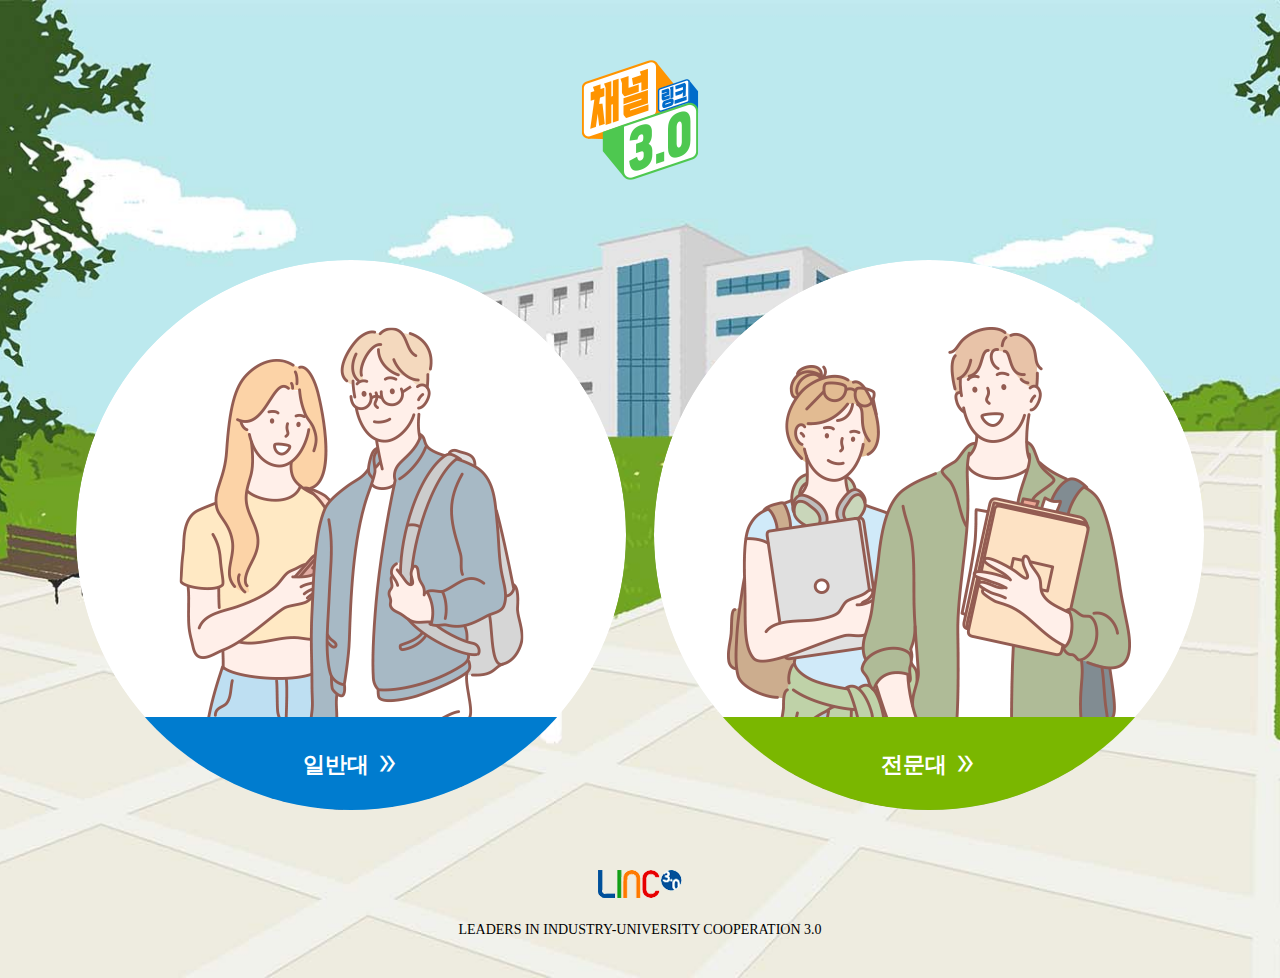
<file: www/index.html>
<!DOCTYPE html>
<html lang="en">
<head>
    <meta charset="UTF-8">
    <meta http-equiv="X-UA-Compatible" content="IE=edge">
    <meta name="robots" content="index,follow">
    <meta name="viewport" content="width=device-width, initial-scale=1.0">
    <meta name="title" content="채널 링크3.0">
    <meta name="author" content="https://ch-linc.or.kr/">
    <meta name="description" content="링크3.0을 통해 대학과 산업계가 상생 발전하는 산학연협력 혁신 생태계를 구축하고자 합니다.">
    <meta name="subject" content="채널 링크3.0, LINC3.0, LINC3.0협의회, 링크사업단, 산학렵력단, 한국연구재단, 똑똑 위클리, 링크 어워드, 링크 컴퍼니">
    <meta name="keywords" content="채널 링크3.0, LINC3.0, LINC3.0협의회, 링크사업단, 산학렵력단, 한국연구재단, 똑똑 위클리, 링크 어워드, 링크 컴퍼니">
    <meta property="og:type" content="website">
    <meta property="og:title" content="채널 링크3.0">
    <meta property="og:subject" content="채널 링크3.0, LINC3.0, LINC3.0협의회, 링크사업단, 산학렵력단, 한국연구재단, 똑똑 위클리, 링크 어워드, 링크 컴퍼니">
    <meta property="og:description" content="링크3.0을 통해 대학과 산업계가 상생 발전하는 산학연협력 혁신 생태계를 구축하고자 합니다.">
    <meta property="og:image" content="https://ch-linc.or.kr/og.png">
    <meta property="og:url" content="https://ch-linc.or.kr/">
    <link rel="canonical" href="https://ch-linc.or.kr/">
    <meta property="al:web:url" content="https://ch-linc.or.kr/">
    <link rel="shortcut icon" href="https://ch-linc.or.kr/d1TKIuFh.ico">
    <!-- Google tag (gtag.js) -->
    <script async src="https://www.googletagmanager.com/gtag/js?id=G-00F7KRBJKF"></script>
    <script>
      window.dataLayer = window.dataLayer || [];
      function gtag(){dataLayer.push(arguments);}
      gtag('js', new Date());

      gtag('config', 'G-00F7KRBJKF');
    </script>

    <title>채널 링크3.0</title>
    <link rel="stylesheet" href="https://fonts.googleapis.com/css2?family=Material+Symbols+Outlined:opsz,wght,FILL,GRAD@24,400,0,0" />
    <link rel="stylesheet" href="./css/index.css">
</head>
<body>
    <div class="container">

        <div class="contents">
            <div class="contents--logo"><img src="./img/logo.png" alt=""></div>
            <div class="contents--wrap">
                <a href="https://univ.ch-linc.or.kr" class="contents--figure">
                    <div class="contents--figure-thumb">
                        <img src="./img/figure_l.png" alt="">
                    </div>
                    <div class="contents--figure-text"><p>일반대</p><span class="material-symbols-outlined">double_arrow</span></div>
                </a>
                <a href="https://jc.ch-linc.or.kr" class="contents--figure">
                    <div class="contents--figure-thumb">
                        <img src="./img/figure_r.png" alt="">
                    </div>
                    <div class="contents--figure-text"><p>전문대</p><span class="material-symbols-outlined">double_arrow</span></div>
                </a>
            </div>
        </div>

        <div class="foot">
            <div class="foot--logo"><img src="./img/foot_logo.png" alt=""></div>
            <p class="foot--text">LEADERS IN INDUSTRY-UNIVERSITY COOPERATION 3.0</p>
        </div>

    </div>
</body>
</html>
</file>
<file: www/css/index.css>
*{padding: 0;margin: 0;box-sizing: border-box;}

.container{width: 100%;display: flex;flex-direction: column;justify-content: space-between;align-items: center;margin: auto;min-height: 100vh;
background-image: url(../img/bg.jpg);
background-size: cover;
background-position: center center;
background-repeat: no-repeat;
}

.contents{padding: 60px 24px;}
.contents--wrap{margin-top: 80px;}
.contents--logo{width: 100%;max-width: 118px;margin:0 auto;}
.contents--logo img{display: block;width: 100%;}
.contents--wrap{display: flex;align-items: center;width: 100%;max-width: 1128px;}
.contents--figure{border-radius: 50%;width: calc(50% - 14px);max-width: 550px;overflow: hidden;position: relative;transition-duration: 0.4s;transition-property: transform box-shadow;}
.contents--figure:hover{box-shadow: 8px 8px 28px rgba(0,0,0,0.2);transform: translate(0,-8px);border-radius: 50%;}
.contents--figure:first-child{margin-right: 28px;}
.contents--figure-thumb{position: relative;}
.contents--figure-thumb img{width: 100%;display: block;}
.contents--figure-text{position: absolute;bottom: 0;left: 0;width: 100%;font-size: 22px;color: #fff;padding: 30px 0;font-size: 22px;text-align: center;display: flex;align-items: center;justify-content: center;}
.contents--figure-text p{margin-top: 3px;margin-right: 4px;font-weight: 700;}
.contents--figure-text span{font-size: 27px;}
.contents--figure:first-child .contents--figure-text{background-color: #007ccf;}
.contents--figure:last-child .contents--figure-text{background-color: #7ab700;}

.foot{padding-bottom: 40px;}
.foot--logo{display: block;width: 100%;max-width: 84px;margin: 0 auto;}
.foot--logo img{display: block;width: 100%;margin:0 auto;}
.foot--text{font-size: 14px;text-align: center;font-weight: 500;margin-top: 24px;}

.material-symbols-outlined {
  font-variation-settings:
  'FILL' 0,
  'wght' 400,
  'GRAD' 0,
  'opsz' 24
}

@media all and (max-width:1025px){
    .contents--figure-text{padding: 18px 0;}
    .contents--figure-text p{font-size: 18px;margin-top: 2px;}
    .contents--figure-text span{font-size: 24px;}
    .contents--logo{max-width: 90px;}
}
@media all and (max-width:769px){
    .contents--wrap{margin-top: 60px;}
    .contents--figure-text{padding: 14px 0;}
    .contents--figure-text p{font-size: 16px;margin-top: 2px;}
    .contents--figure-text span{font-size: 20px;}
    .contents--logo{max-width: 80px;}
    .contents{padding: 40px 20px;}
}
@media all and (max-width:680px){
    .contents--wrap{flex-direction: column;}
    .contents--figure{width: 100%;max-width:360px}
    .contents--figure:first-child{margin-right: 0;margin-bottom: 24px;}
}
@media all and (max-width:480px){
    .contents--logo{max-width: 72px;}
}
</file>
